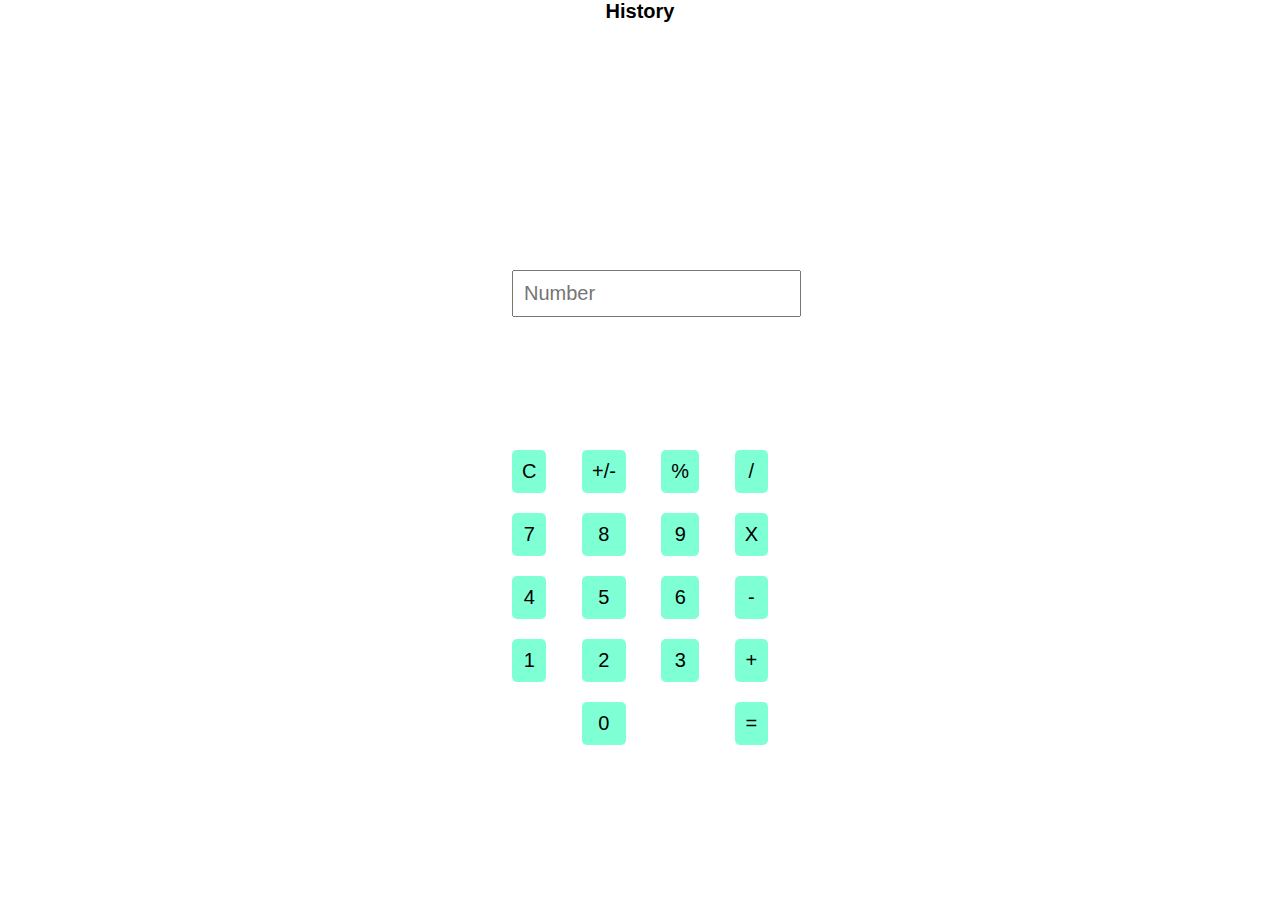
<file: practice/index.html>
<!DOCTYPE html>
<html lang="en">

<head>
  <meta charset="UTF-8">
  <meta name="viewport" content="width=device-width, initial-scale=1.0">
  <title>Auto Complete Form</title>
  <link rel="stylesheet" href="./style.css">
</head>

<body>
  <div class="d-flex justify-content-center">
    <div class="container d-flex justify-content-center flex-direction-column">
      <div class="top d-flex justify-content-center">
        <h1>History</h1>
      </div>
      <div class="middle">
        <input placeholder="Number" type="text" id="inputText"/>
      </div>
      <div class="bottom d-flex justify-content-space-between">
        <div class="d-flex gap-20 flex-direction-column">
          <div class="bg-btn position-relative d-flex justify-content-center">
            <span class="position-absolute">C</span>
          </div>
          <div class="bg-btn position-relative d-flex justify-content-center">
            <span class="position-absolute">7</span>
          </div>
          <div class="bg-btn position-relative d-flex justify-content-center">
            <span class="position-absolute">4</span>
          </div>
          <div class="bg-btn position-relative d-flex justify-content-center">
            <span class="position-absolute">1</span>
          </div>
          <!-- <div class="bg-btn position-relative d-flex justify-content-center">
            <span class="position-absolute">/</span>
          </div> -->
        </div>
        <div class="d-flex gap-20 flex-direction-column">
          <div class="bg-btn position-relative d-flex justify-content-center">
            <span class="position-absolute">+/-</span>
          </div>
          <div class="bg-btn position-relative d-flex justify-content-center">
            <span class="position-absolute">8</span>
          </div>
          <div class="bg-btn position-relative d-flex justify-content-center">
            <span class="position-absolute">5</span>
          </div>
          <div class="bg-btn position-relative d-flex justify-content-center">
            <span class="position-absolute">2</span>
          </div>
          <div class="bg-btn position-relative d-flex justify-content-center">
            <span class="position-absolute">0</span>
          </div>
        </div>
        <div class="d-flex gap-20 flex-direction-column">
          <div class="bg-btn position-relative d-flex justify-content-center">
            <span class="position-absolute">%</span>
          </div>
          <div class="bg-btn position-relative d-flex justify-content-center">
            <span class="position-absolute">9</span>
          </div>
          <div class="bg-btn position-relative d-flex justify-content-center">
            <span class="position-absolute">6</span>
          </div>
          <div class="bg-btn position-relative d-flex justify-content-center">
            <span class="position-absolute">3</span>
          </div>
          <!-- <div class="bg-btn position-relative d-flex justify-content-center">
            <span class="position-absolute">/</span>
          </div> -->
        </div>
        <div class="d-flex gap-20 flex-direction-column">
          <div class="bg-btn position-relative d-flex justify-content-center">
            <span class="position-absolute">/</span>
          </div>
          <div class="bg-btn position-relative d-flex justify-content-center">
            <span class="position-absolute">X</span>
          </div>
          <div class="bg-btn position-relative d-flex justify-content-center">
            <span class="position-absolute">-</span>
          </div>
          <div class="bg-btn position-relative d-flex justify-content-center">
            <span class="position-absolute">+</span>
          </div>
          <div class="bg-btn position-relative d-flex justify-content-center">
            <span class="position-absolute">=</span>
          </div>
        </div>
      </div>
    </div>
  </div>
</body>

</html>
</file>
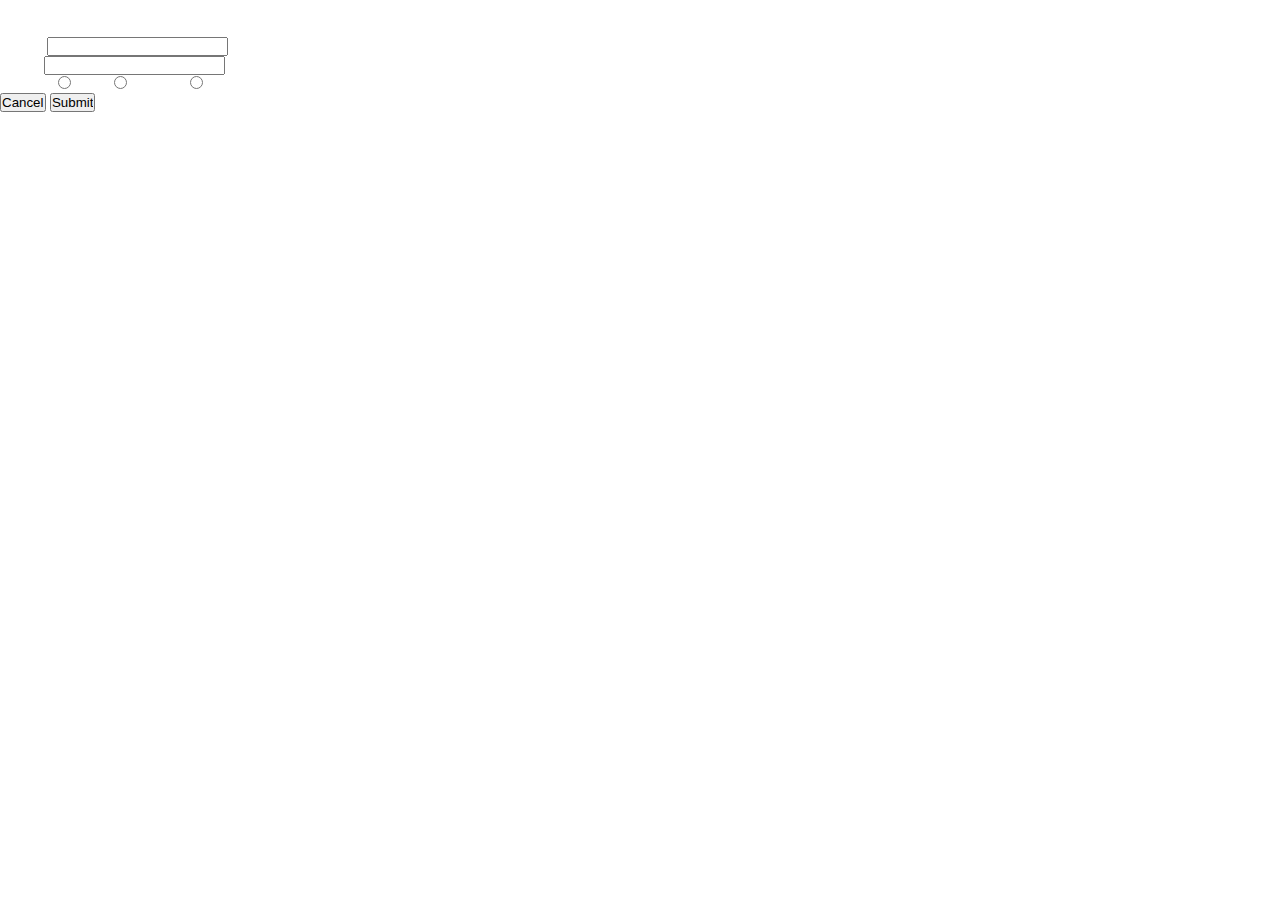
<file: project-1/index.html>
<!DOCTYPE html>
<html lang="en">

<head>
    <meta charset="UTF-8">
    <meta name="viewport" content="width=device-width, initial-scale=1.0">
    <title>Document</title>
    <link href="https://cdn.jsdelivr.net/npm/bootstrap@5.3.7/dist/css/bootstrap.min.css" rel="stylesheet"
        integrity="sha384-LN+7fdVzj6u52u30Kp6M/trliBMCMKTyK833zpbD+pXdCLuTusPj697FH4R/5mcr" crossorigin="anonymous">
    <link type="text/css" rel="stylesheet" href="./css/style.css">
</head>

<body>
    <div class="p-5">
        <div class="container-fluid d-flex justify-content-around">
            <h1>CRUD Operation</h1>
        </div>
        <div class="d-flex">
            <div class="col-6">
                <form onsubmit="onFormSubmit()">
                    <div>
                        <label for="name">Name</label>
                        <input type="text" id="name">
                    </div>
                    <div>
                        <label for="email">Email</label>
                        <input type="mail" id="email">
                    </div>
                    <div>
                        <label>Gender</label>
                        <input type="radio" id="male" name="gender">
                        <label for="male">Male</label>
                        <input type="radio" id="female" name="gender">
                        <label for="female">Female</label>
                        <input type="radio" id="others" name="gender">
                        <label for="others">Others</label>
                    </div>
                    <input type="reset" value="Cancel">
                    <input type="submit" value="Submit">
                </form>
            </div>
            <div class="col-6">
                <table class="list" id="storeList">
                    <tr>
                        <thead>
                            <th>Name</th>
                            <th>Email</th>
                            <th>Gender</th>
                        </thead>
                    </tr>
                    <tr>
                        <tbody>
                            <td>Name</td>
                            <td>Name</td>
                            <td>Name</td>
                        </tbody>
                    </tr>
                </table>
            </div>
        </div>
    </div>

</body>

</html>
</file>
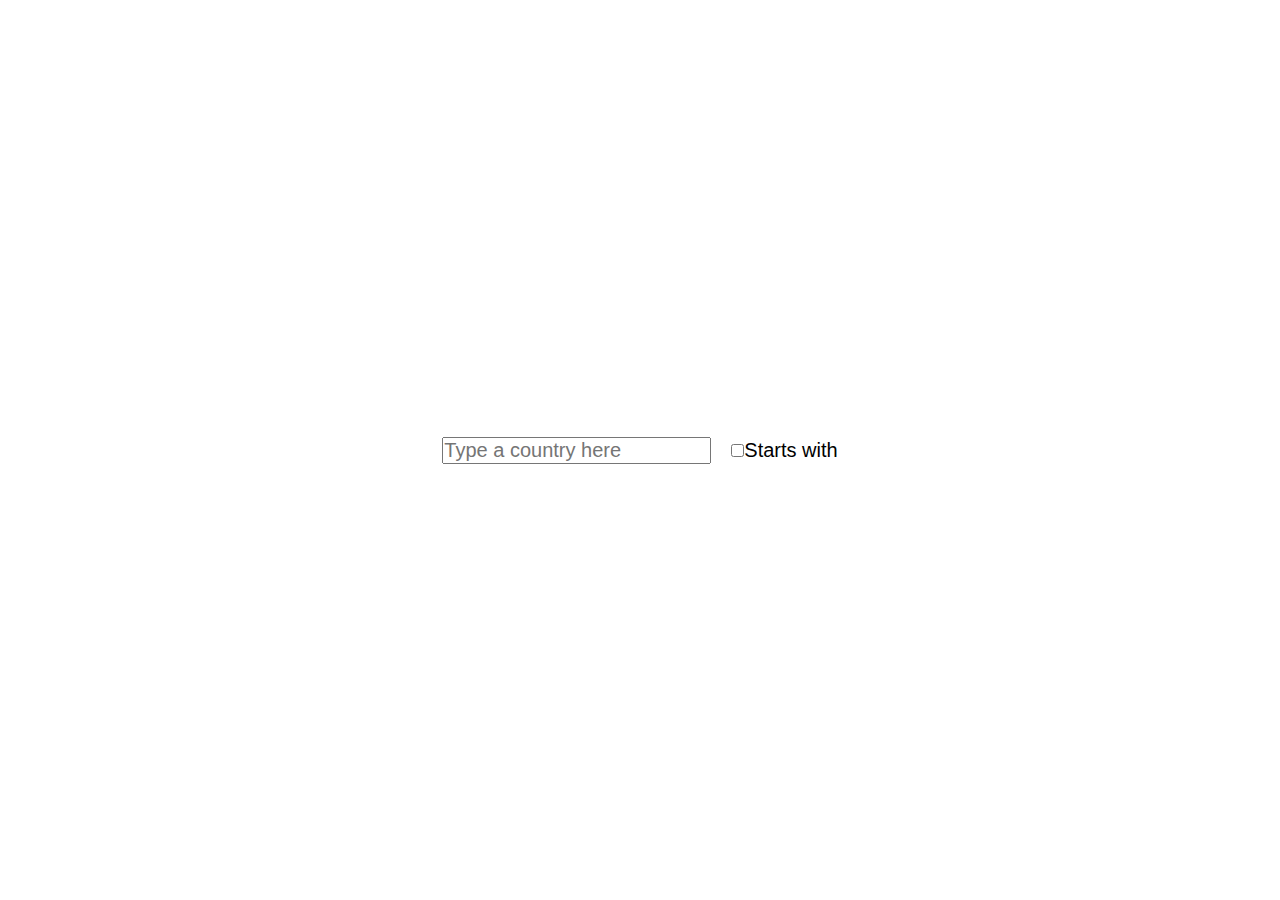
<file: project-5/index.html>
<!DOCTYPE html>
<html lang="en">

<head>
  <meta charset="UTF-8">
  <meta name="viewport" content="width=device-width, initial-scale=1.0">
  <title>Auto Complete Form</title>
  <link rel="stylesheet" href="./style/style.css">
</head>

<body class="container d-flex align-items-center justify-content-center gap-20">
  <div>
    <input type="text" id="inputField" placeholder="Type a country here">
    <div id="suggestionArea"></div>
  </div>
  <div class="d-flex align-items-center">
    <input type="checkbox" id="mycheck">
    <label for="mycheck">Starts with</label>
  </div>
  <script src="./script/script.js"></script>
</body>

</html>
</file>
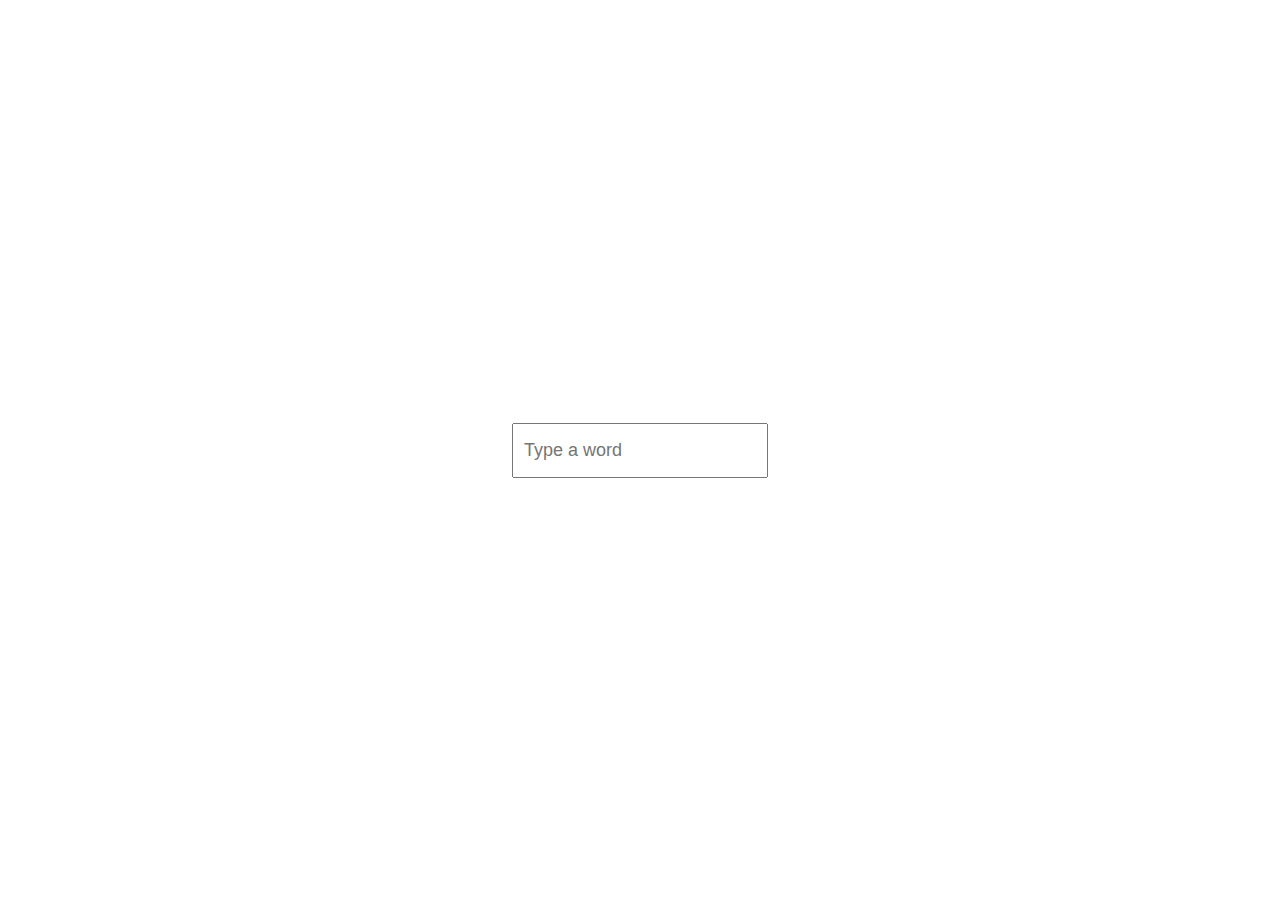
<file: project-6/index.html>
<!DOCTYPE html>
<html lang="en">
<head>
    <meta charset="UTF-8">
    <meta name="viewport" content="width=device-width, initial-scale=1.0">
    <title>Filter List</title>
    <link rel="stylesheet" href="./style/style.css">
</head>
<body>
    <div>
        <input type="text" id="inputField" placeholder="Type a word">
        <div id="suggestionArea"></div>
    </div>
<script src="./script/script.js" type="text/javascript"></script>    
</body>
</html>
</file>
<file: practice/style.css>
*{
    margin: 0px;
    padding: 0px;
    box-sizing: border-box;
    font-family: sans-serif;
    font-size: 20px;
}

.d-flex{
    display: flex;
}

.align-items-center{
    align-items: center;
}

.justify-content-center{
    justify-content: center;
}

.gap-20{
    gap: 20px;
}

.container{
    width: 20%;
    height: 100vh;
}

.bg-btn{
    background-color: aquamarine;
    padding: 10px;
    border-radius: 5px;
    cursor: pointer;
}

.bg-btn:hover{
    transition: all 0.5s;
    background-color: bisque;
}

.bottom{
    height: 50vh;
}

.middle{
    height: 20vh;
}

input{
    padding: 10px;
}

.top{
    height: 30vh;
}

.flex-direction-column{
    flex-direction: column;
}

.button{
    background-color: rgb(255, 126, 126);
    border-radius: 5px;
    padding: 10px 10px;
    font-size: larger;
    cursor: pointer;
}

.justify-content-space-between{
    justify-content: space-between;
}
</file>
<file: project-1/css/style.css>
*{
    padding: 0px;
    margin: 0px;
    box-sizing: border-box;
}

body,button{
    color: var(--white-color);
    font-family: 'Poppins',sans-serif;
}

.d-flex{
    display: flex;
}

.flex-direction-column{
    flex-direction: column;
}

.align-item-center{
    align-items: center;
}

.align-item-start{
    align-items: flex-start;
}

.justify-content-flex-start{
    justify-content: flex-start;
}


:root{
    --nav-color:#252525;
    --orange-color:#ec473c;
    --body-color:#181818;
    --white-color: white;
    --light-black: #2c2c2c;
    --white-gray:#7f7f7f;
}

nav{
    background-color: var(--nav-color);
}

.container{
    width: 100%;
    padding: 6px 1%;
}

.logo img{
    width:100px;
}

.justify-content-between{
    justify-content: space-between;
}

.nav-btn{
    background-color: transparent;
    padding: 5px 15px;
    color: var(--white-color);
    border: 1px solid var(--orange-color);
    border-radius: 20px;
}

.nav-btn:hover{
    transition: 1s all;
    background-color: var(--orange-color);
    border: 1px solid var(--white-color);
}

.gap-10{
    gap: 10px;
}

.icons, .icons img{
    height: 20px;
    cursor: pointer;
}

.image{
    height: 40px;
}

.nav-p{
    font-size: 12px;
}

section{
    background-color: var(--body-color);
}

.btn-back{
    background-color: var(--light-black);
    color: var(--white-color);
    border: 1px solid var(--light-black);
    border-radius: 20px;
    padding: 20px 20px;
}

.btn-edit{
    background-color: transparent;
    color: var(--orange-color);
    border: 1px solid var(--orange-color);
    border-radius: 20px;
    padding: 20px 20px;
}

.p-tb-15px{
    padding-top: 15px;
    padding-bottom: 15px;
}

.font-size-medium{
    font-size: medium;
}

.font-size-larger{
    font-size: larger;
}

.container-full{
    width: 100%;
}

.first-container,.second-container{
    background-color: var(--light-black);
    border-radius: 20px;
    padding: 15px;
}

.first-container{
    width: 29%;
    margin-right:1%;
}

.second-container{
    width: 69%;
    margin-left: 1%;
}

.text-color-gray{
    color: var(--white-gray);
}

.badge-verify,.badge-premium,.badge-link{
    padding: 2px 3px;
}

.badge-link>*{
    margin: 0px 3px;
}
</file>
<file: project-5/style/style.css>
*{
    padding: 0px;
    margin: 0px;
    box-sizing: border-box;
    font-family: sans-serif;
    font-size: 20px;
}

/* Common class starts here */
.d-flex{
    display: flex;
}

.justify-content-center{
    justify-content: center;
}

.gap-20{
    gap:20px
}

.align-items-center{
    align-items: center;
}

/* Common class ends here */

.container{
    min-height: 100vh;
}

.container>input{
    padding: 20px;
}

.btn{
    cursor: pointer;
    background-color: rgb(255, 190, 110);
    border-radius: 5px;
    border: 0px;
}

#input-field{
    border-radius: 5px;
    border: 1px solid gray;
}
</file>
<file: project-6/style/style.css>
* {
  padding: 0px;
  margin: 0px;
  box-sizing: border-box;
  font-size: large;
}

body {
  display: flex;
  height: 100vh;
  justify-content: center;
  align-items: center;
}

#suggestionArea {
  position: absolute;
}

#suggestionArea div{
    padding: 10px 20px;
    background-color: antiquewhite;
    width: 100%;
    margin: 2px 0px;
    cursor: pointer;
}

#inputField:focus {
  border: 2px solid blue;
}

#inputField {
  padding: 15px 10px;
  border-radius: 2px solid gray;
  position: relative;
}
</file>
